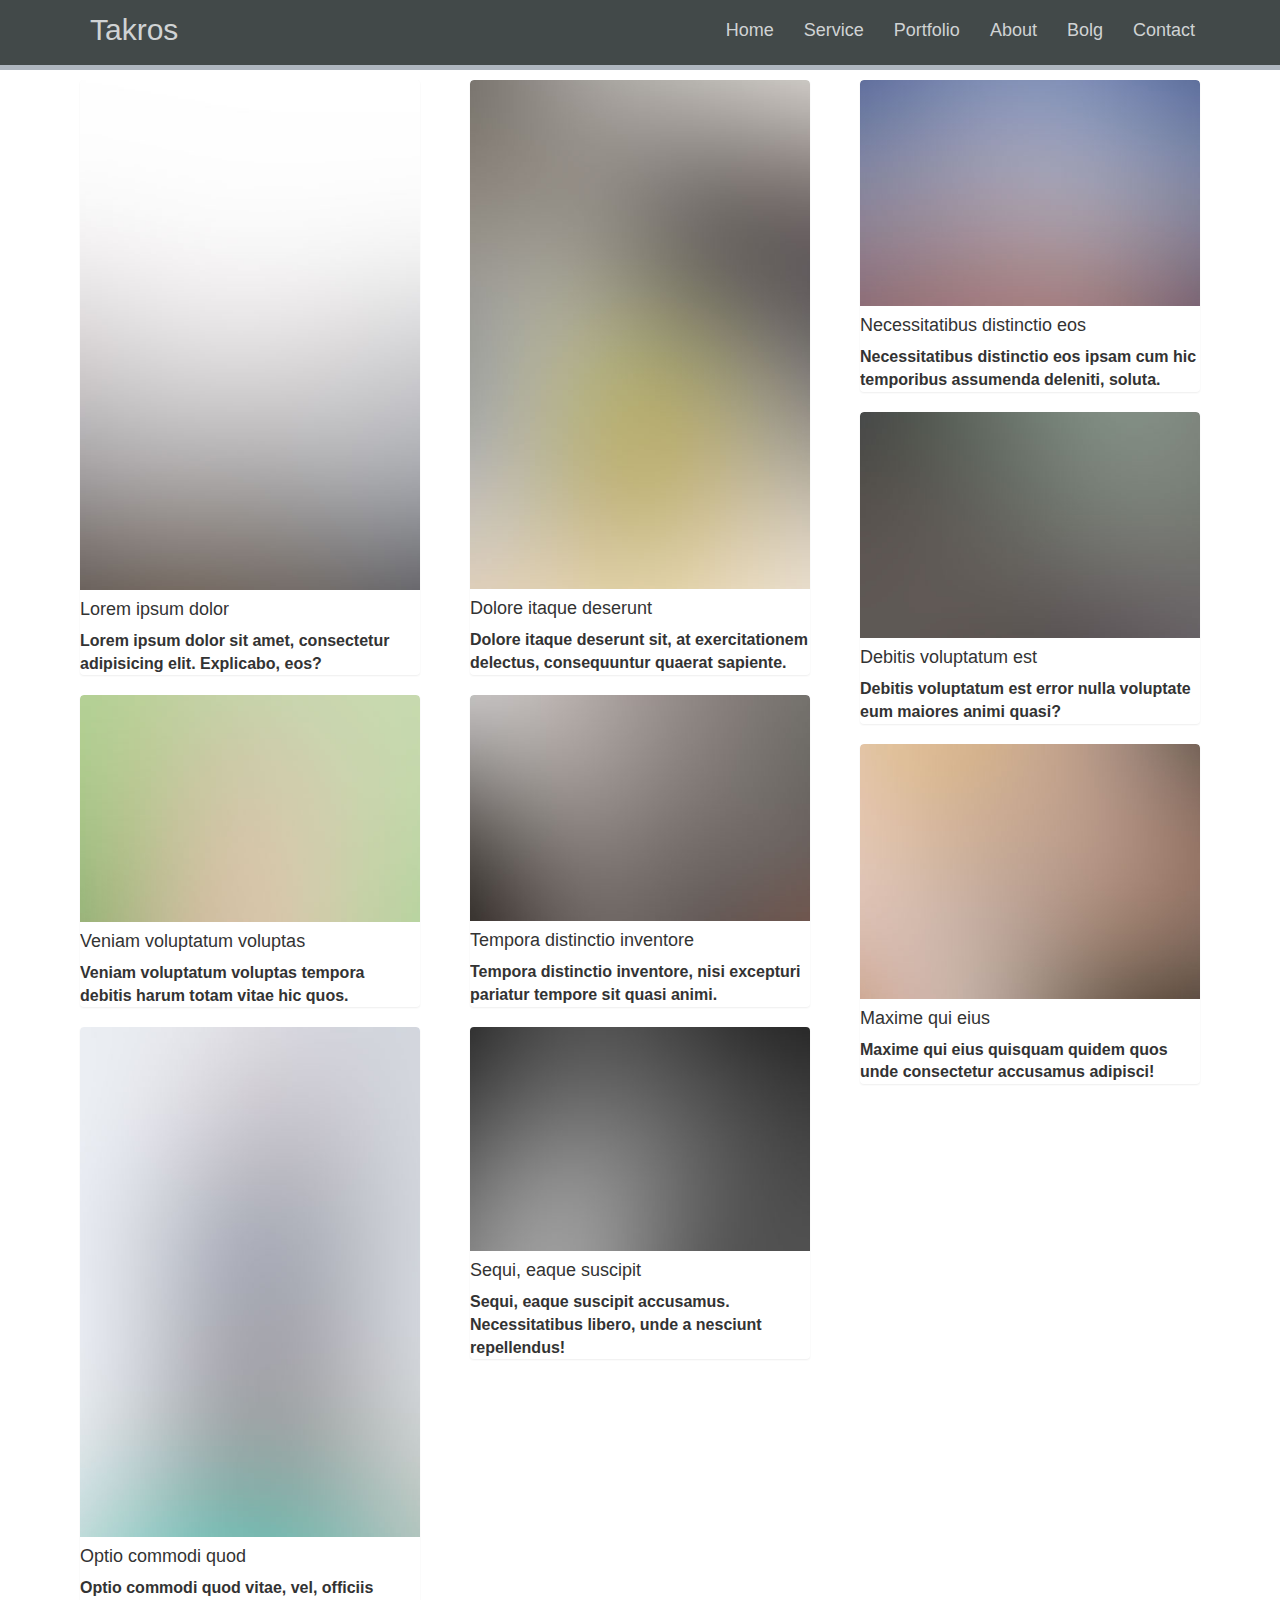
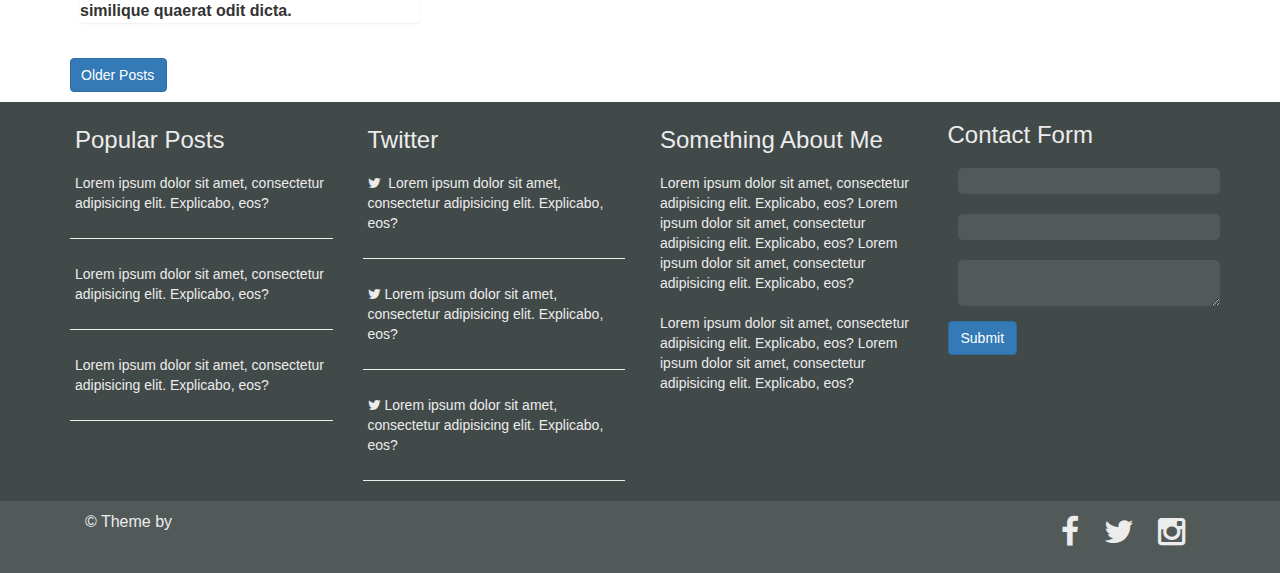
<file: index.html>
<!DOCTYPE html>
<html lang="en">
<head>
    <meta charset="utf-8">
    <meta name="viewport" content="width=device-width, initial-scale=1">
    <title>Takros</title>
    <!-- Bootstrap Core CSS -->
    <link href="css/bootstrap.min.css" rel="stylesheet">
    <!-- Custom CSS -->
   <link href="css/style.css" rel="stylesheet">
    <!-- Custom Fonts -->
    <link href="font-awesome/css/font-awesome.min.css" rel="stylesheet">
</head>
<body>
   <header>
    <!-- Navigation -->
    <nav class="navbar navbar-inverse navbar-fixed-top ">
         <div class="container-fluid">

       <div class="container ">
       <div class="col-md-6">
       <button type="button" class="navbar-toggle" data-toggle="collapse" data-target="#menubar">
        <span class="icon-bar"></span>
        <span class="icon-bar"></span>
        <span class="icon-bar"></span>                        
      </button>
        <div class="navbar-header">
      <a class="navbar-brand" href="index.html">Takros</a>
     </div>
       </div>      
        <div class="collapse navbar-collapse" id="menubar">
        <div class="col-md-6 logo-menu">
        <ul class="nav navbar-nav navbar-right">
            <li>
                <a href="index.html">Home</a>
            </li>
            <li>
                <a href="#" >Service</a>
            </li>
            <li>
                <a href="#" >Portfolio</a>
            </li>
            <li>
                <a href="#" >About</a>
            </li>
            <li>
                <a href="blog.html">Bolg</a>
            </li>
            <li>
                <a href="#">Contact</a>
            </li>
        </ul>
             </div>
             </div>
        </div>
        </div>
    </nav>
    </header>
    <!--Blog Section-->
               <div id="blog-main">
		<div class="container">
			<div class="row">
        <div id="blog-board" data-columns>
    <div class="col-md-4">
        	<div class="item">
	        		<a href="blog.html" class="image-popup blog-board-img"><img src="img/img_1.jpg" ></a>
        		<h4>Lorem ipsum dolor</h4>
        		<div class="blog-det">Lorem ipsum dolor sit amet, consectetur adipisicing elit. Explicabo, eos?</div>
        	</div>
        	<div class="item">     		
	        		<a href="blog.html" class="image-popup blog-board-img"><img src="img/img_2.jpg" ></a>
	        		<h4>Veniam voluptatum voluptas</h4>
	        		<div class="blog-det">Veniam voluptatum voluptas tempora debitis harum totam vitae hic quos.</div>
        		
        	</div>
        	<div class="item">
        		
	        		<a href="blog.html" class="image-popup blog-board-img"><img src="img/img_3.jpg" ></a>
	        		<h4>Optio commodi quod</h4>
	        		<div class="blog-det">Optio commodi quod vitae, vel, officiis similique quaerat odit dicta.</div>
        		
        	</div>
            </div>
                
        	
        	<div class="col-md-4">
        	<div class="item">
        		
	        		<a href="blog.html" class="image-popup blog-board-img"><img src="img/img_4.jpg" ></a>
	        		<h4>Dolore itaque deserunt</h4>
	        		<div class="blog-det">Dolore itaque deserunt sit, at exercitationem delectus, consequuntur quaerat sapiente.</div>
        		
        	</div>
        	<div class="item">
        		
	        		<a href="blog.html" class="image-popup blog-board-img"><img src="img/img_5.jpg" ></a>
	        		<h4>Tempora distinctio inventore</h4>
	        		<div class="blog-det">Tempora distinctio inventore, nisi excepturi pariatur tempore sit quasi animi.</div>
        		
        	</div>
        	<div class="item">
        		
	        		<a href="blog.html" class="image-popup fh5co-board-img"><img src="img/img_6.jpg"></a>
	        		<h4>Sequi, eaque suscipit</h4>
	        		<div class="blog-det">Sequi, eaque suscipit accusamus. Necessitatibus libero, unde a nesciunt repellendus!</div>
        		</div>
        	</div>
                
                
               
                <div class="col-md-4">
        	<div class="item">
        		
	        		<a href="blog.html" class="image-popup blog-board-img"><img src="img/img_7.jpg"></a>
	        		<h4>Necessitatibus distinctio eos</h4>
	        		<div class="blog-det">Necessitatibus distinctio eos ipsam cum hic temporibus assumenda deleniti, soluta.</div>
        		
        	</div>
        	<div class="item">
        		
	        		<a href="blog.html" class="image-popup blog-board-img"><img src="img/img_8.jpg"></a>
	        		<h4>Debitis voluptatum est</h4>
	        		<div class="blog-det">Debitis voluptatum est error nulla voluptate eum maiores animi quasi?</div>
        		</div>
        	
        	<div class="item">
        		
	        		<a href="blog.html" class="image-popup blog-board-img"><img src="img/img_9.jpg"></a>
	        		<h4>Maxime qui eius</h4>
	        		<div class="blog-det">Maxime qui eius quisquam quidem quos unde consectetur accusamus adipisci!</div>
        		
        	</div>
        	</div>
        
        </div>
       </div>
	</div>
    <div class="container post">
         <button type="button" class="btn btn-primary">Older Posts</button>
    </div>
    <footer>
    <div class="container-fluid bottom">
    <div class="container ">
        <div class="row">
        <div class="col-md-3 footer1 ">
            <h3>Popular Posts</h3>
                   <p>Lorem ipsum dolor sit amet, consectetur adipisicing elit. Explicabo, eos?</p>
                   <hr>
                   <p>Lorem ipsum dolor sit amet, consectetur adipisicing elit. Explicabo, eos?</p>
                   <hr>
                    <p>Lorem ipsum dolor sit amet, consectetur adipisicing elit. Explicabo, eos?</p>
                   <hr>
                    </div>
        <div class="col-md-3 footer1">
        <h3>Twitter</h3>
            <p><span class="fa fa-twitter"></span> &nbsp;Lorem ipsum dolor sit amet, consectetur adipisicing elit. Explicabo, eos?</p>
            <hr>
            <p><span class="fa fa-twitter"></span>&nbsp;Lorem ipsum dolor sit amet, consectetur adipisicing elit. Explicabo, eos?</p>
            <hr>
            <p><span class="fa fa-twitter"></span>&nbsp;Lorem ipsum dolor sit amet, consectetur adipisicing elit. Explicabo, eos?</p>
            <hr>
        </div>
        <div class="col-md-3 footer1">
            <h3>Something About Me</h3>
            <p>Lorem ipsum dolor sit amet, consectetur adipisicing elit. Explicabo, eos?
            Lorem ipsum dolor sit amet, consectetur adipisicing elit. Explicabo, eos?
            Lorem ipsum dolor sit amet, consectetur adipisicing elit. Explicabo, eos?
            
            </p>
            <p> Lorem ipsum dolor sit amet, consectetur adipisicing elit. Explicabo, eos?
            Lorem ipsum dolor sit amet, consectetur adipisicing elit. Explicabo, eos?</p>
        </div>
        <div class="col-md-3 connect">
            <h3>Contact Form</h3>
            <input type="text">
            <input type="text">
            <textarea></textarea>
            <button type="button" class="btn btn-primary">Submit</button>
        </div>
    </div>
        </div>
        </div>
        <div class="container-fluid copyrights">
        <div class="container cradit">
       
           <div class="col-md-6 copytext">&copy; Theme by</div>
           <div class="col-md-6 social">
               <ul class="list-inline">
                    <li><p class="fa fa-facebook fa-2x"></p></li>
                     <li><p class="fa fa-twitter fa-2x"></p></li>
                       <li><p class="fa fa-instagram fa-2x"></p></li>
               </ul>
           </div>
            
       </div>
        </div>
    </footer>
    <!-- jQuery -->
    <script src="js/jquery.min.js"></script>

    <!-- Bootstrap Core JavaScript -->
    <script src="js/bootstrap.min.js"></script>
 
</body>

</html>
</file>
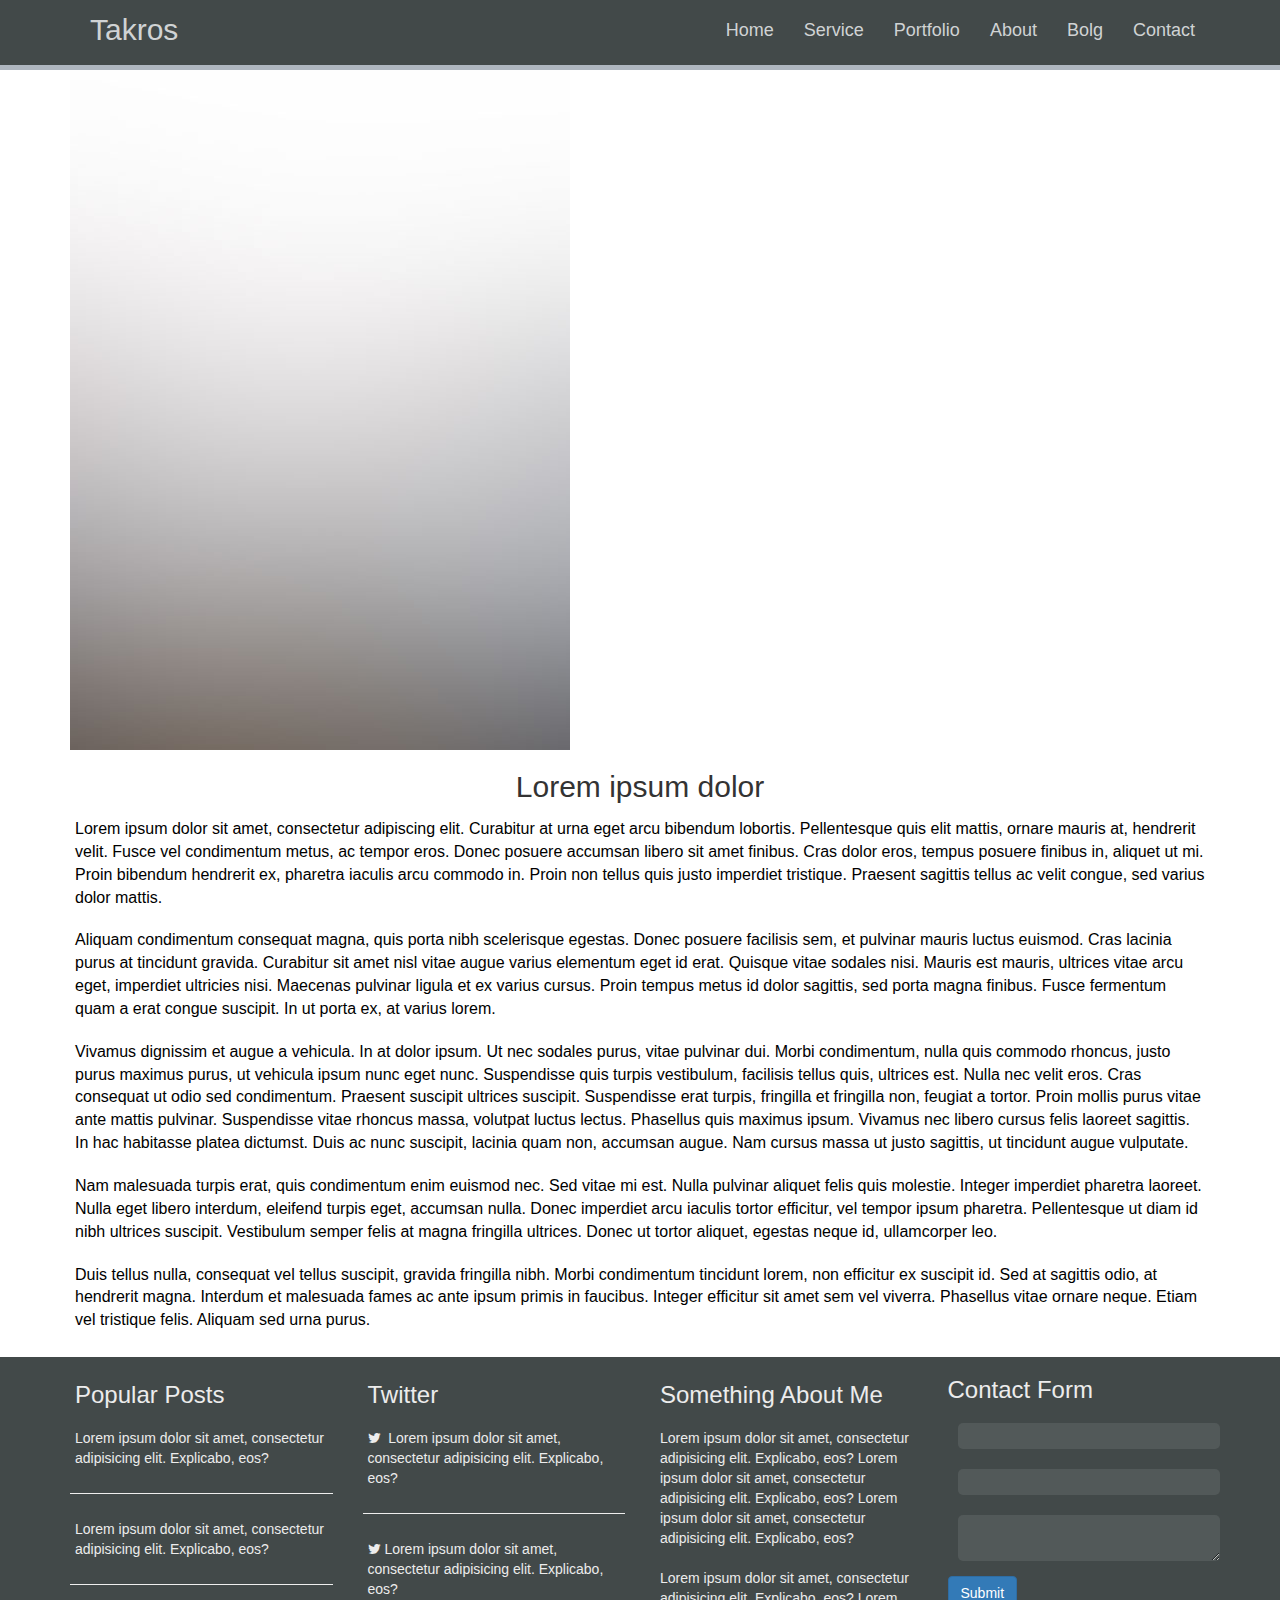
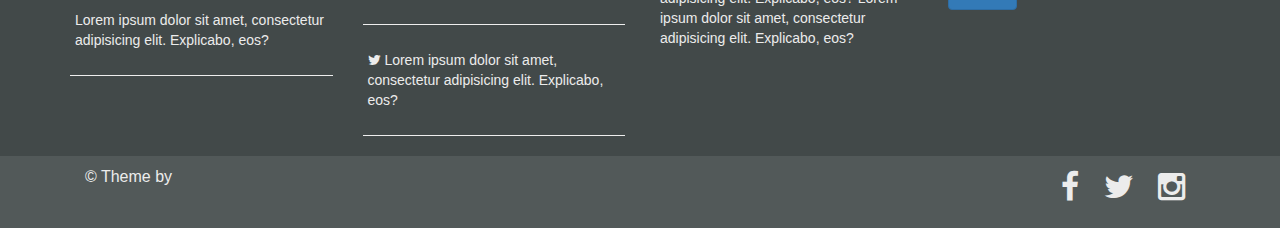
<file: blog.html>
<!DOCTYPE html>
<html lang="en">
<head>
    <meta charset="utf-8">
    <meta name="viewport" content="width=device-width, initial-scale=1">
    <title>Takros</title>
    <!-- Bootstrap Core CSS -->
    <link href="css/bootstrap.min.css" rel="stylesheet">
    <!-- Custom CSS -->
   <link href="css/style.css" rel="stylesheet">
    <!-- Custom Fonts -->
    <link href="font-awesome/css/font-awesome.min.css" rel="stylesheet">
</head>
<body>
   <header>
    <!-- Navigation -->
    <nav class="navbar navbar-inverse navbar-fixed-top ">
         <div class="container-fluid">
       <div class="container ">
       <div class="col-md-6">
       <button type="button" class="navbar-toggle" data-toggle="collapse" data-target="#menubar">
        <span class="icon-bar"></span>
        <span class="icon-bar"></span>
        <span class="icon-bar"></span>                        
      </button>
	<div class="navbar-header">
	   <a class="navbar-brand" href="#">Takros</a>
        </div>
       </div>       
        <div class="collapse navbar-collapse" id="menubar">
        <div class="col-md-6 logo-menu">
        <ul class="nav navbar-nav navbar-right">
            <li>
                <a href="index.html">Home</a>
            </li>
            <li>
                <a href="#" >Service</a>
            </li>
            <li>
                <a href="#" >Portfolio</a>
            </li>
            <li>
                <a href="#" >About</a>
            </li>
            <li>
                <a href="blog.html">Bolg</a>
            </li>
            <li>
                <a href="#">Contact</a>
            </li>
        </ul>
             </div>
             </div>
        </div>
        </div>
    </nav>
    </header>

<section>
	<div class="main-blog container">
	<img src="img/img_1.jpg" alt="FIRST BLOG">
	<h2>Lorem ipsum dolor</h2>
	<p>Lorem ipsum dolor sit amet, consectetur adipiscing elit. Curabitur at urna eget arcu bibendum lobortis. Pellentesque quis elit mattis, ornare mauris at, hendrerit velit. Fusce vel condimentum metus, ac tempor eros. Donec posuere accumsan libero sit amet finibus. Cras dolor eros, tempus posuere finibus in, aliquet ut mi. Proin bibendum hendrerit ex, pharetra iaculis arcu commodo in. Proin non tellus quis justo imperdiet tristique. Praesent sagittis tellus ac velit congue, sed varius dolor mattis.</p>

	<p>Aliquam condimentum consequat magna, quis porta nibh scelerisque egestas. Donec posuere facilisis sem, et pulvinar mauris luctus euismod. Cras lacinia purus at tincidunt gravida. Curabitur sit amet nisl vitae augue varius elementum eget id erat. Quisque vitae sodales nisi. Mauris est mauris, ultrices vitae arcu eget, imperdiet ultricies nisi. Maecenas pulvinar ligula et ex varius cursus. Proin tempus metus id dolor sagittis, sed porta magna finibus. Fusce fermentum quam a erat congue suscipit. In ut porta ex, at varius lorem.</p>

	<p>Vivamus dignissim et augue a vehicula. In at dolor ipsum. Ut nec sodales purus, vitae pulvinar dui. Morbi condimentum, nulla quis commodo rhoncus, justo purus maximus purus, ut vehicula ipsum nunc eget nunc. Suspendisse quis turpis vestibulum, facilisis tellus quis, ultrices est. Nulla nec velit eros. Cras consequat ut odio sed condimentum. Praesent suscipit ultrices suscipit. Suspendisse erat turpis, fringilla et fringilla non, feugiat a tortor. Proin mollis purus vitae ante mattis pulvinar. Suspendisse vitae rhoncus massa, volutpat luctus lectus. Phasellus quis maximus ipsum. Vivamus nec libero cursus felis laoreet sagittis. In hac habitasse platea dictumst. Duis ac nunc suscipit, lacinia quam non, accumsan augue. Nam cursus massa ut justo sagittis, ut tincidunt augue vulputate.</p>

	<p>Nam malesuada turpis erat, quis condimentum enim euismod nec. Sed vitae mi est. Nulla pulvinar aliquet felis quis molestie. Integer imperdiet pharetra laoreet. Nulla eget libero interdum, eleifend turpis eget, accumsan nulla. Donec imperdiet arcu iaculis tortor efficitur, vel tempor ipsum pharetra. Pellentesque ut diam id nibh ultrices suscipit. Vestibulum semper felis at magna fringilla ultrices. Donec ut tortor aliquet, egestas neque id, ullamcorper leo.</p>

	<p>Duis tellus nulla, consequat vel tellus suscipit, gravida fringilla nibh. Morbi condimentum tincidunt lorem, non efficitur ex suscipit id. Sed at sagittis odio, at hendrerit magna. Interdum et malesuada fames ac ante ipsum primis in faucibus. Integer efficitur sit amet sem vel viverra. Phasellus vitae ornare neque. Etiam vel tristique felis. Aliquam sed urna purus. </p>
	</div>
</section>

  <footer>
    <div class="container-fluid bottom">
    <div class="container ">
        <div class="row">
        <div class="col-md-3 footer1 ">
            <h3>Popular Posts</h3>
                   <p>Lorem ipsum dolor sit amet, consectetur adipisicing elit. Explicabo, eos?</p>
                   <hr>
                   <p>Lorem ipsum dolor sit amet, consectetur adipisicing elit. Explicabo, eos?</p>
                   <hr>
                    <p>Lorem ipsum dolor sit amet, consectetur adipisicing elit. Explicabo, eos?</p>
                   <hr>
                    </div>
        <div class="col-md-3 footer1">
        <h3>Twitter</h3>
            <p><span class="fa fa-twitter"></span> &nbsp;Lorem ipsum dolor sit amet, consectetur adipisicing elit. Explicabo, eos?</p>
            <hr>
            <p><span class="fa fa-twitter"></span>&nbsp;Lorem ipsum dolor sit amet, consectetur adipisicing elit. Explicabo, eos?</p>
            <hr>
            <p><span class="fa fa-twitter"></span>&nbsp;Lorem ipsum dolor sit amet, consectetur adipisicing elit. Explicabo, eos?</p>
            <hr>
        </div>
        <div class="col-md-3 footer1">
            <h3>Something About Me</h3>
            <p>Lorem ipsum dolor sit amet, consectetur adipisicing elit. Explicabo, eos?
            Lorem ipsum dolor sit amet, consectetur adipisicing elit. Explicabo, eos?
            Lorem ipsum dolor sit amet, consectetur adipisicing elit. Explicabo, eos?
            
            </p>
            <p> Lorem ipsum dolor sit amet, consectetur adipisicing elit. Explicabo, eos?
            Lorem ipsum dolor sit amet, consectetur adipisicing elit. Explicabo, eos?</p>
        </div>
        <div class="col-md-3 connect">
            <h3>Contact Form</h3>
            <input type="text">
            <input type="text">
            <textarea></textarea>
            <button type="button" class="btn btn-primary">Submit</button>
        </div>
    </div>
        </div>
        </div>
        <div class="container-fluid copyrights">
        <div class="container cradit">
       
           <div class="col-md-6 copytext">&copy; Theme by</div>
           <div class="col-md-6 social">
               <ul class="list-inline">
                    <li><p class="fa fa-facebook fa-2x"></p></li>
                     <li><p class="fa fa-twitter fa-2x"></p></li>
                       <li><p class="fa fa-instagram fa-2x"></p></li>
               </ul>
           </div>
            
       </div>
        </div>
    </footer>
    <!-- jQuery -->
    <script src="js/jquery.min.js"></script>

    <!-- Bootstrap Core JavaScript -->
    <script src="js/bootstrap.min.js"></script>
 
</body>

</html>
</file>
<file: css/style.css>
body{
  margin:0;
  padding:0;
}
.navbar-inverse{
    border-bottom: 5px solid #aeb6bf;
    min-height:70px;
    background: #424949;
}
.navbar-inverse .navbar-brand {
   color:#d0d3d4;
    font-size: 30px;
    padding: 20px;
}
.navbar-inverse .navbar-nav > li > a {
    color: #d0d3d4;
    font-size: 18px;
    margin-top: 5px;
}
.navbar-inverse .navbar-nav > li > a:hover {
    color: #ececec;
  
    border-right: 1px solid #ececec;
    border-left:1px solid #ececec;
}
#blog-main {
  padding-top: 5em;
}
#blog-board .item {
  margin: 10px 10px 20px 10px;
  background: #fff;
  -webkit-border-radius: 4px;
  -moz-border-radius: 4px;
  -ms-border-radius: 4px;
  border-radius: 4px;
  overflow: hidden;
  -webkit-box-shadow: 0 1px 2px rgba(0, 0, 0, 0.07);
  -moz-box-shadow: 0 1px 2px rgba(0, 0, 0, 0.07);
  box-shadow: 0 1px 2px rgba(0, 0, 0, 0.07);
}
#blog-board .item a {
  display: block;
}
#blog-board .item .fh5co-desc {
  padding: 20px;
  float: left;
  line-height: 24px;
}
#blog-board .item .blog-item-title {
  font-size: 17px;
  line-height: 24px;
  margin: 0;
  padding: 0;
}
#blog-board .item img {
  max-width: 100%;
  -webkit-transition: 0.2s;
  -o-transition: 0.2s;
  transition: 0.2s;
}
#blog-board .item .blog-board-img {
  border-top-left-radius: 4px;
  border-top-right-radius: 4px;
  overflow: hidden;
}
#blog-board .item .image-popup:hover img {
  opacity: .5;
}
.blog-det{
    font-size:16px;
font-weight:700;
}
.post .btn{
    margin-top:15px;
    padding-left:10px;
}

.main-blog h2, img{
  text-align: center;

}

.main-blog p{
  color:#000;
  font-size: 16px;
  margin-bottom:10px;
}
footer .bottom{
    background:#424949;
    margin-top:10px;
}
footer .bottom .footer1 h3, p{
    color:#ececec;
    padding:5px;
}
footer .bottom .connect h3 {
    color:#ececec;
}
footer .bottom .connect input, textarea{
   padding:3px;
    margin:10px;
    width:100%;
    background: #525959;
    border:none;
    border-radius: 5px;
}
}
footer .bottom .connect .btn-primary{
    margin-left:10px;
    
}
footer .copyrights{
    background: #525959;
}

.cradit{
    margin-top:10px;
    color:#ececec;
     font-size:16px;
}
.cradit .social{
    text-align:right;
}  
.cradit .social li p:hover{
   color:aquamarine;
}
</file>
